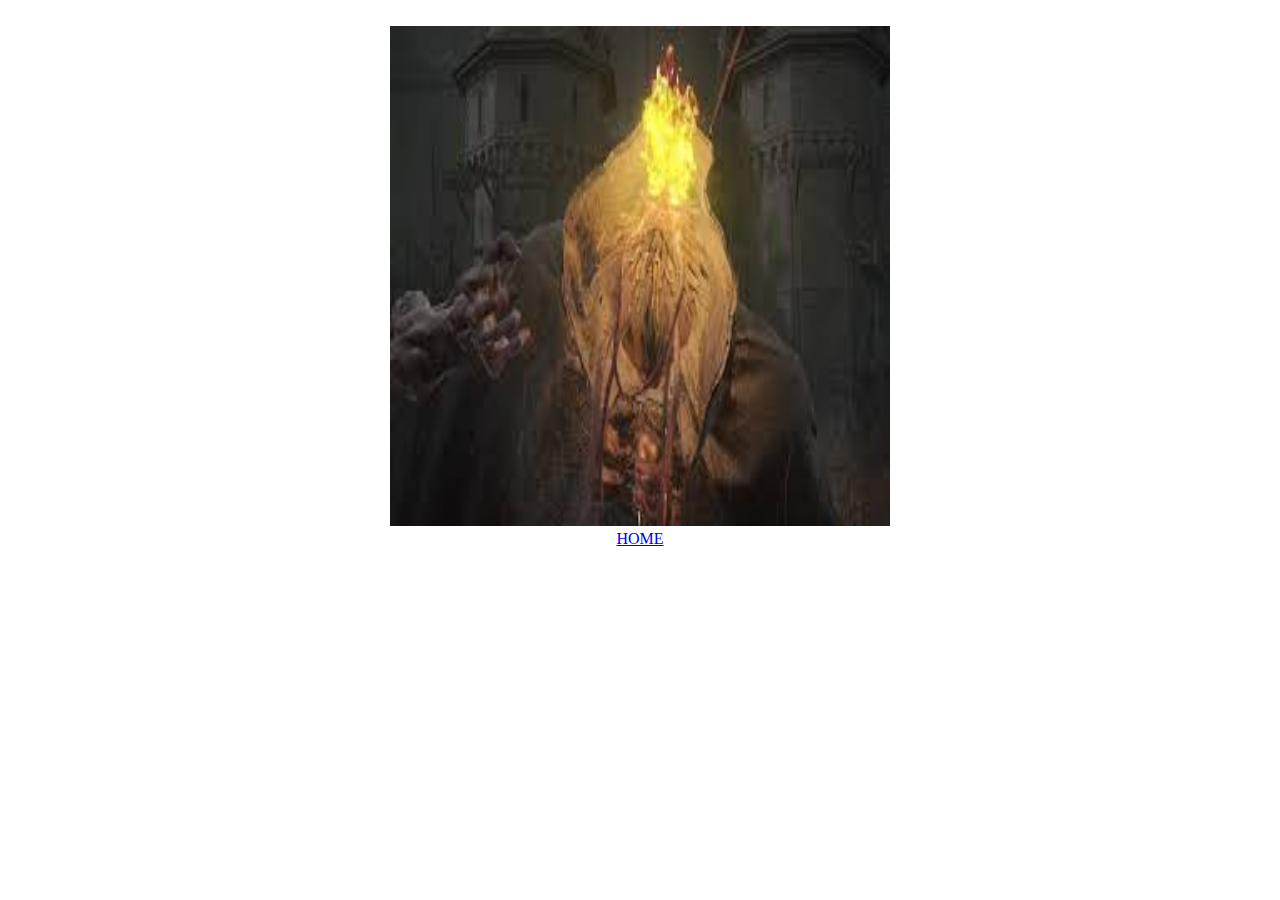
<file: candle.html>
<!DOCTYPE html>
<html lang="en" dir="ltr">
  <head>
    <meta charset="utf-8">
    <title></title>
  </head>
  <body>
    <center>
      <br>
    <a href="gideon.html"><img src="images/candle.jpg" alt="" height = "500" width = "500">
    <br>
    <a href="index.html">HOME</a>
  </body>
</html>
</file>
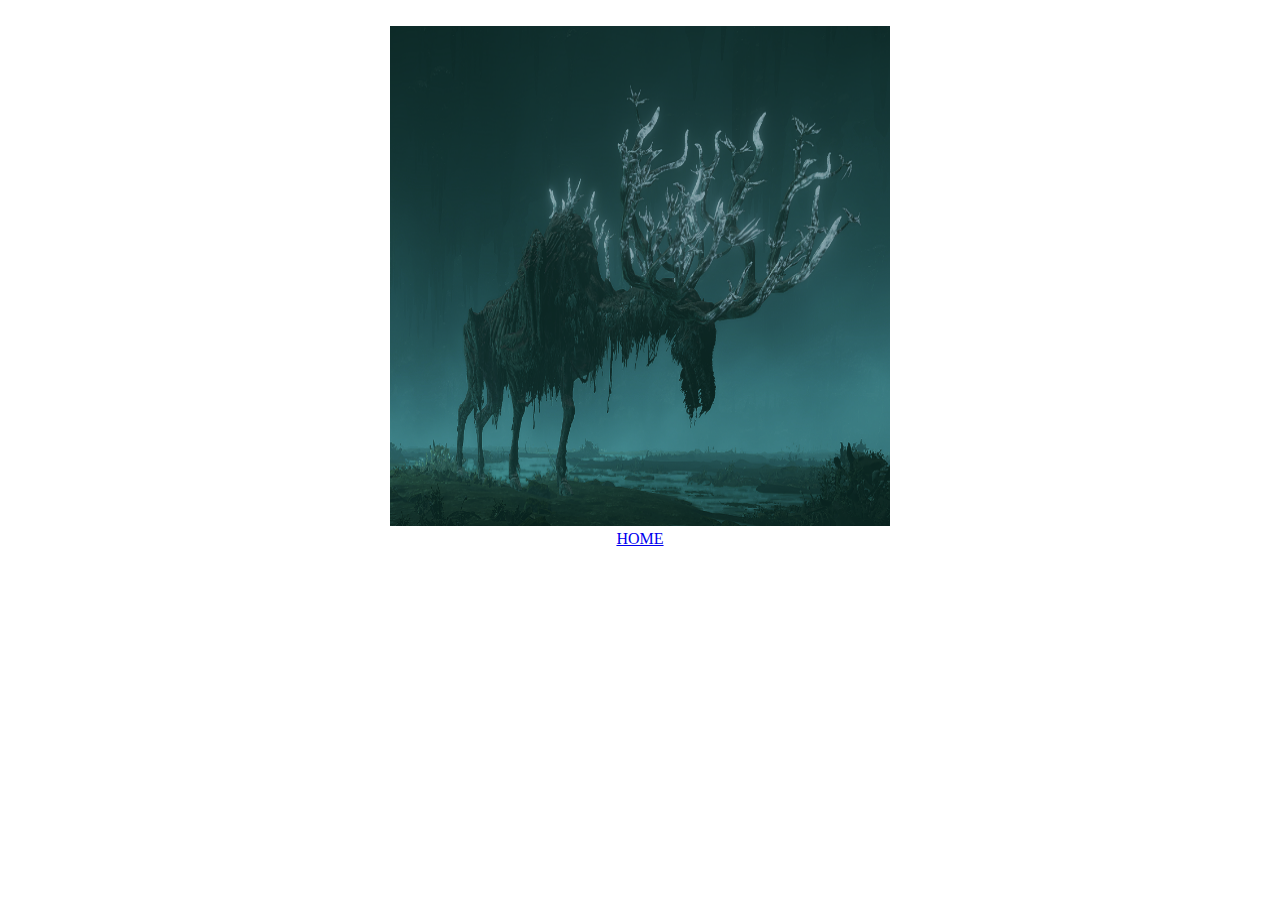
<file: deer.html>
<!DOCTYPE html>
<html lang="en" dir="ltr">
  <head>
    <meta charset="utf-8">
    <title></title>
  </head>
  <body>
    <center>
      <br>
    <a href="lion.html"><img src="images/deer.jpg" alt="" height = "500" width = "500">
    <br>
    <a href="index.html">HOME</a>
  </body>
</html>
</file>
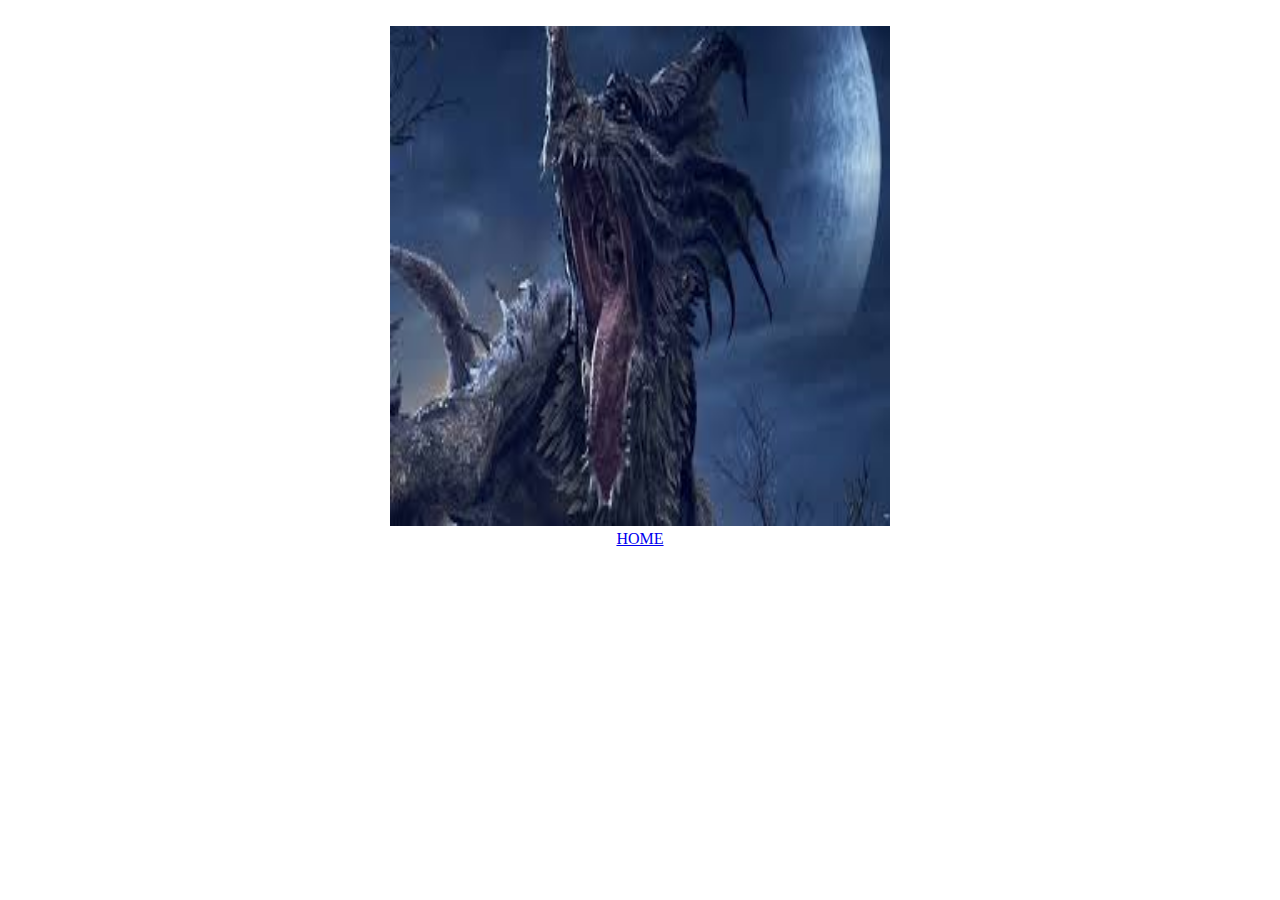
<file: dragon.html>
<!DOCTYPE html>
<html lang="en" dir="ltr">
  <head>
    <meta charset="utf-8">
    <title></title>
  </head>
  <body>
    <center>
      <br>
    <a href="elden.html"><img src="images/dragon.jpg" alt="" height = "500" width = "500">
    <br>
    <a href="index.html">HOME</a>
  </body>
</html>
</file>
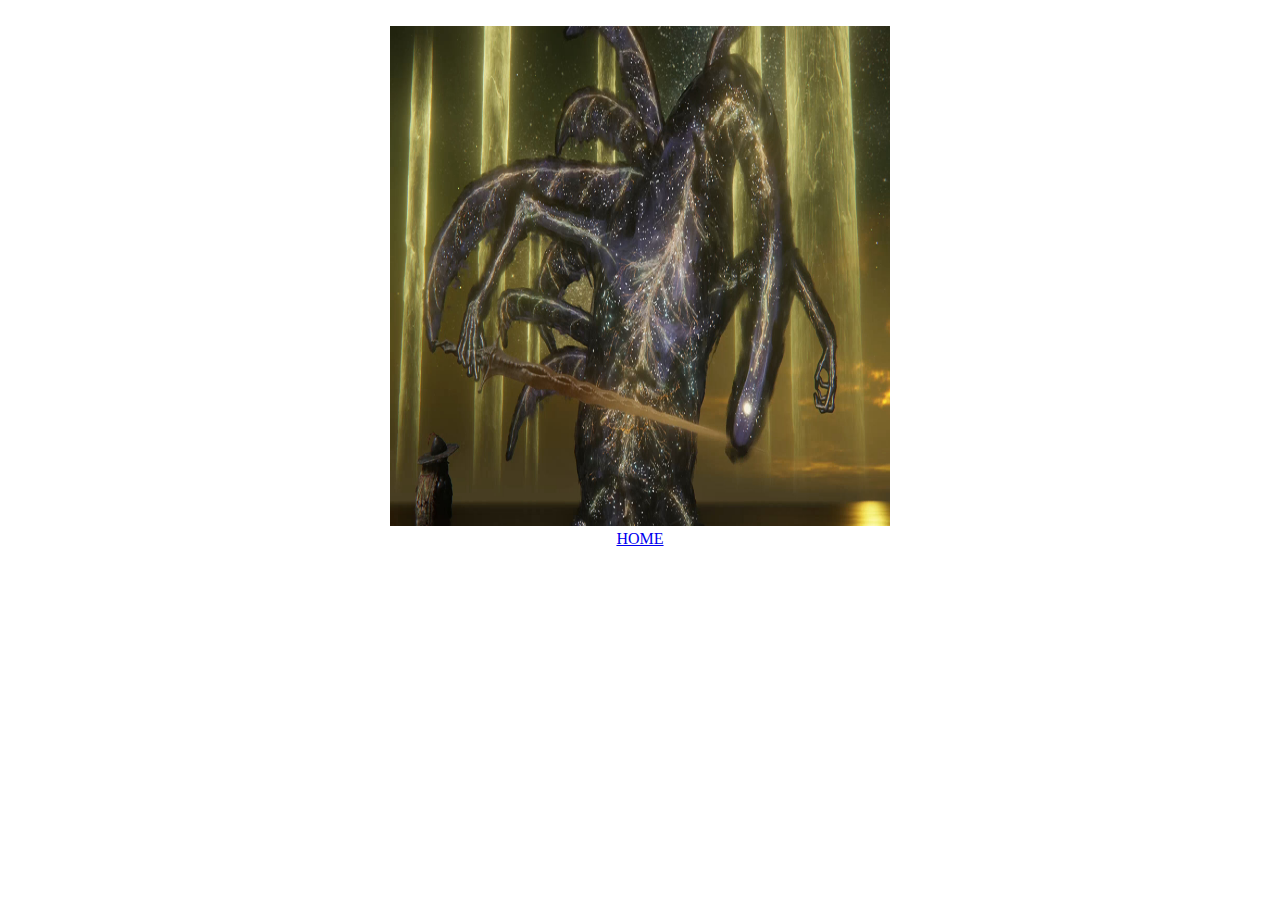
<file: elden.html>
<!DOCTYPE html>
<html lang="en" dir="ltr">
  <head>
    <meta charset="utf-8">
    <title></title>
  </head>
  <body>
    <center>
      <br>
    <a href="morgot.html"><img src="images/elden.jpg" alt="" height = "500" width = "500">
    <br>
    <a href="index.html">HOME</a>
  </body>
</html>
</file>
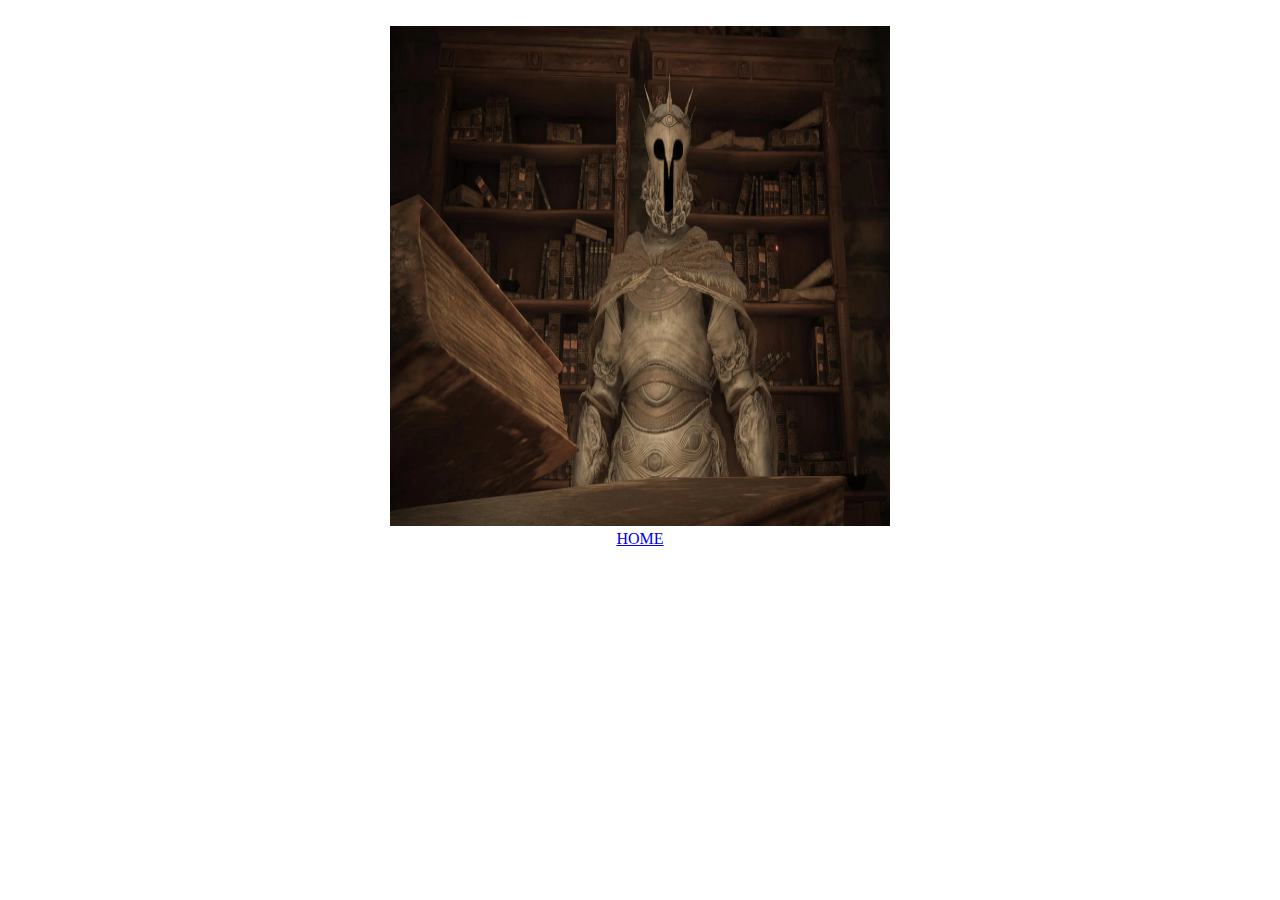
<file: gideon.html>
<!DOCTYPE html>
<html lang="en" dir="ltr">
  <head>
    <meta charset="utf-8">
    <title></title>
  </head>
  <body>
    <center>
      <br>
    <a href="malenia.html"><img src="images/gideon.jpg" alt="" height = "500" width = "500">
    <br>
    <a href="index.html">HOME</a>
  </body>
</html>
</file>
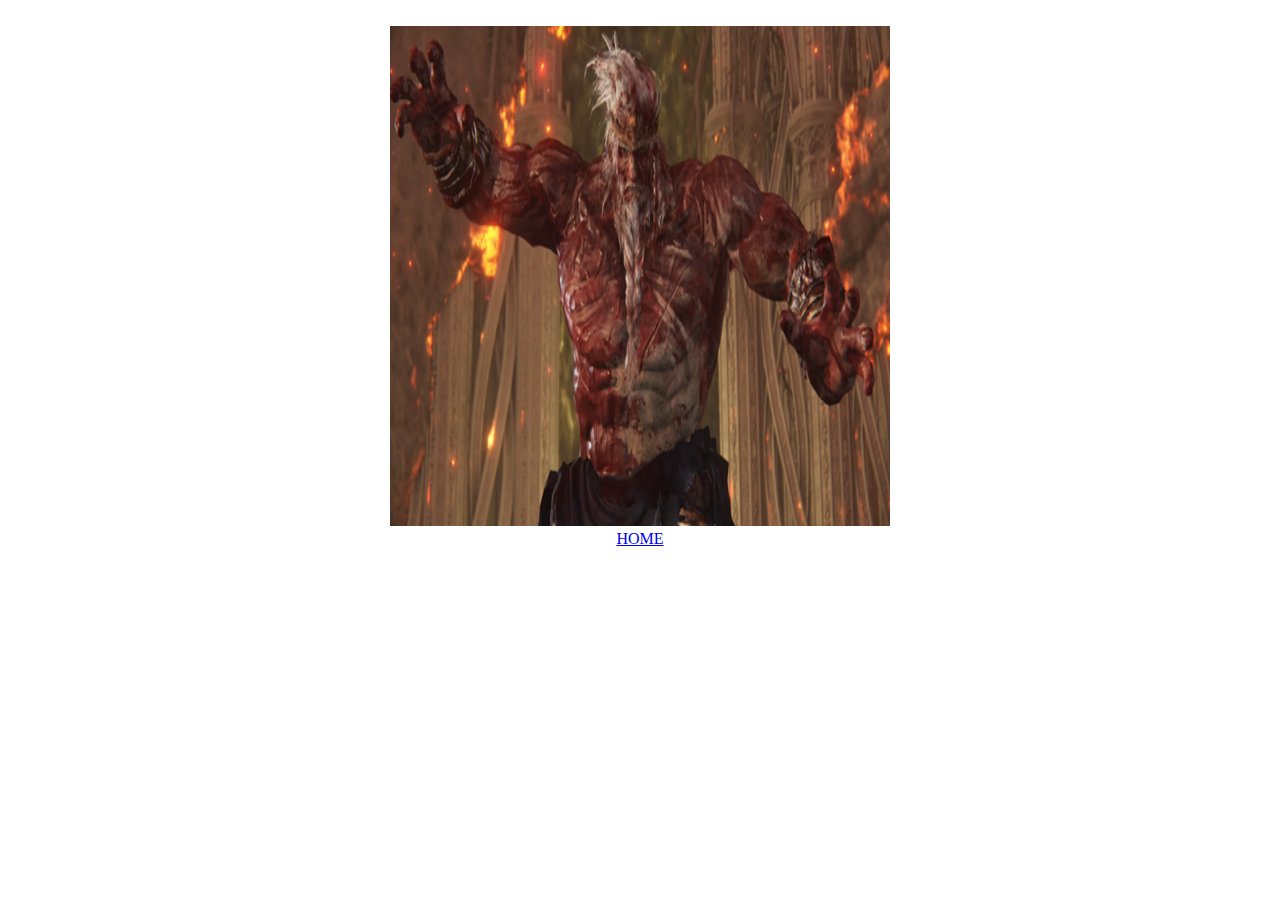
<file: godfrey.html>
<!DOCTYPE html>
<html lang="en" dir="ltr">
  <head>
    <meta charset="utf-8">
    <title></title>
  </head>
  <body>
    <center>
      <br>
    <a href="deer.html"><img src="images/godfrey.jpg" alt="" height = "500" width = "500">
    <br>
    <a href="index.html">HOME</a>
  </body>
</html>
</file>
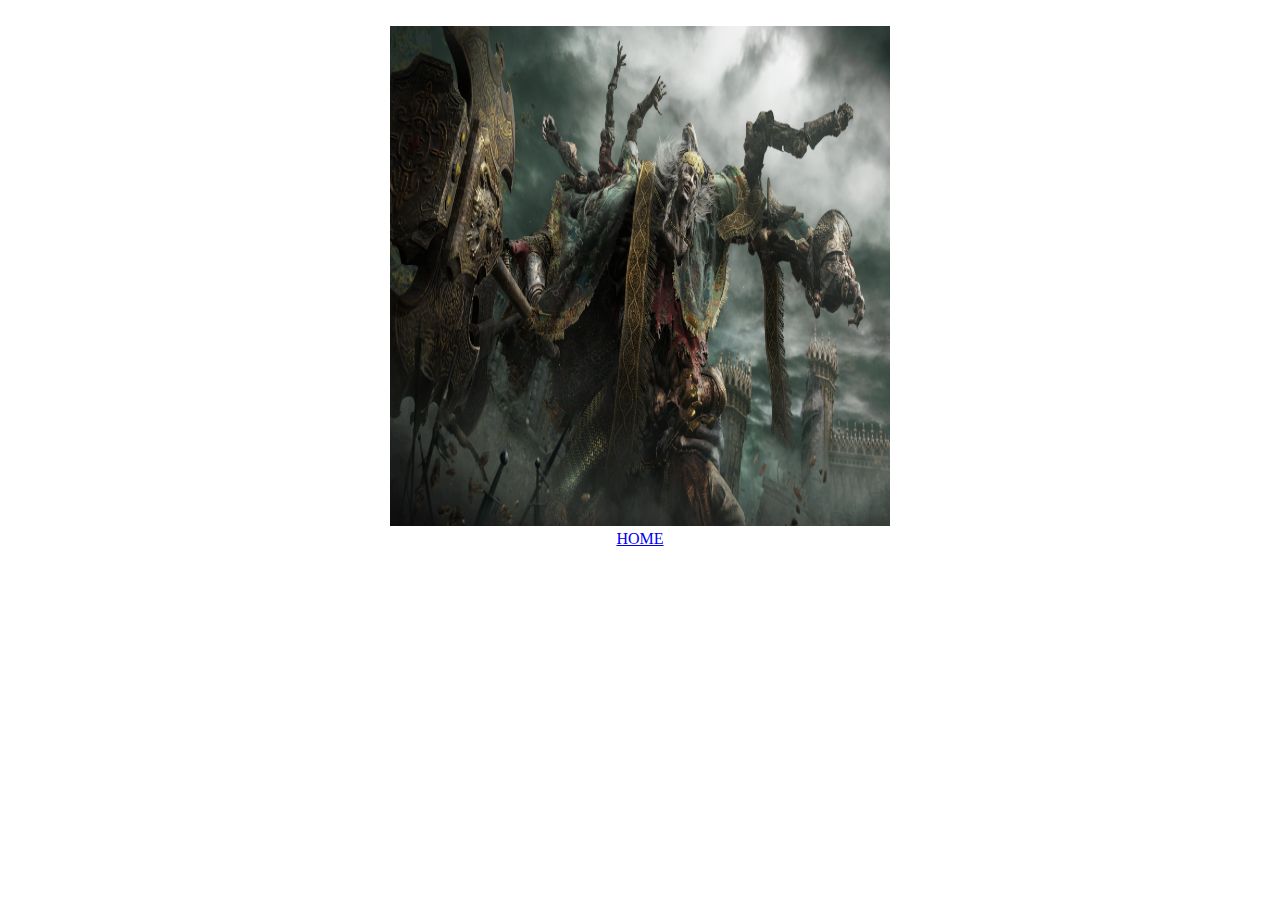
<file: godrick.html>
<!DOCTYPE html>
<html lang="en" dir="ltr">
  <head>
    <meta charset="utf-8">
    <title></title>
  </head>
  <body>
    <center>
      <br>
    <a href="godfrey.html"><img src="images/godrick.jpg" alt="" height = "500" width = "500">
    <br>
    <a href="index.html">HOME</a>
  </body>
</html>
</file>
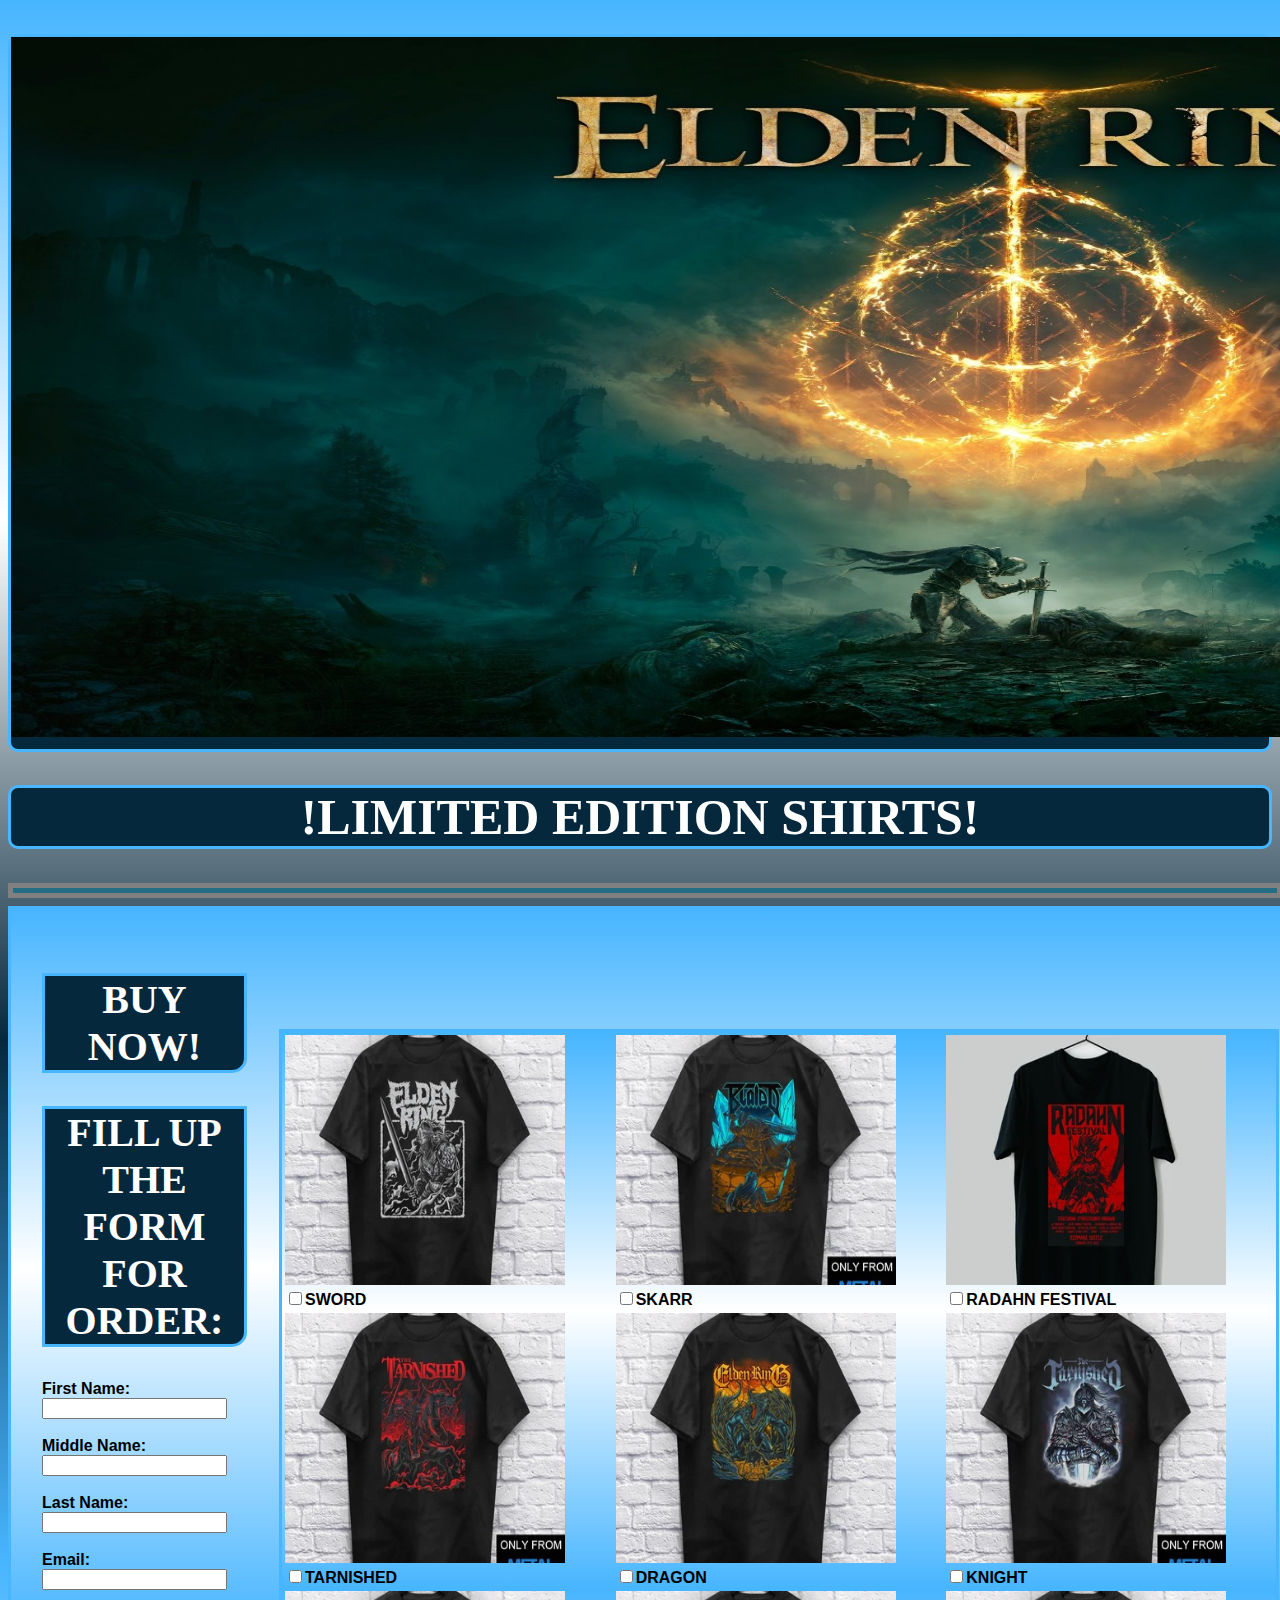
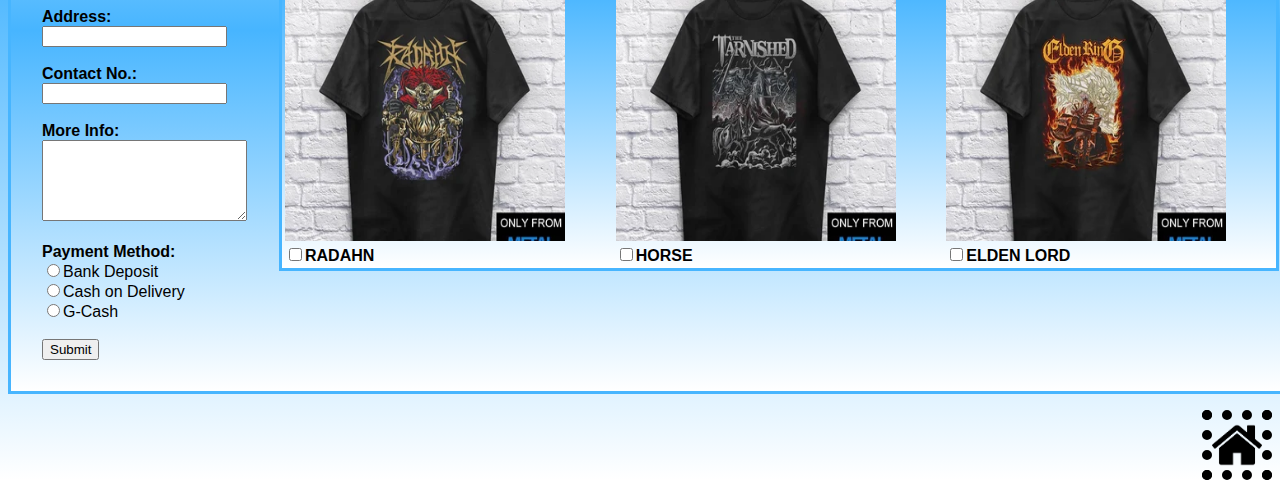
<file: index2.html>
<!DOCTYPE html>
<html lang="en" dir="ltr">

<head>

<link rel="stylesheet" type="text/css" href="form.css">

</head>

<body>
  <meta charset="utf-8">
  <title>ELDEN RING SHOP</title>
  <table cellspacing="30">




    <center>
      <h1><img class="class1" src="images/header.jpg" width="2000" height="700"></h1>





      <h1>
        !LIMITED EDITION SHIRTS!
      </h1>
      <hr>
    </center>
    </thead>

    <tbody>
      <tr>
        <td>

          <h2>BUY NOW!</h2>


          <h2>FILL UP THE FORM FOR ORDER:</h2>
          <form action="mailto:mrjmiranda.mnl@eac.edu.ph" method="post" enctype="text/plain">

            <label><strong>First Name:</strong></label><br>
            <input type="text" name="First Name" value=""><br><br>
            <label><strong>Middle Name:</strong></label><br>
            <input type="text" name="Middle Name" value=""><br><br>
            <label><strong>Last Name:</strong></label><br>
            <input type="text" name="Last Name" value=""><br><br>
            <label><strong>Email:</strong></label><br>
            <input type="Email" name="Email" value=""><br><br>
            <label><strong>Address:</strong></label><br>
            <input type="text" name="Address" value=""><br><br>
            <label><strong>Contact No.:</strong></label><br>
            <input type="Number" name="Contact No." value=""><br><br>
            <label><strong>More Info:</strong></label><br>
            <textarea rows="5" cols="23" name="More Info" value=""></textarea><br><br>
            <label><strong>Payment Method:</strong></label><br>
            <input type="radio" name="Payment Method" value="Bank Deposit">Bank Deposit<br>
            <input type="radio" name="Payment Method" value="Cash on Delivery">Cash on Delivery<br>
            <input type="radio" name="Payment Method" value="G-Cash">G-Cash<br><br>
            <input type="submit">

        </td>
        <td>
          <table>



            <tbody>
              <tr>
                <td><img class="item" src="images/merch.png" width="280" height="250"><br><input type="checkbox" name="SWORD" value="free size"><strong>SWORD</strong></td>
                <td><img class="item" src="images/merch9.png" width="280" height="250"><br><input type="checkbox" name="SKARR" value="free size"><strong>SKARR</strong></td>
                <td><img class="item" src="images/merch2.png" width="280" height="250"><br><input type="checkbox" name="RADAHN FESTIVAL" value="free size"><strong>RADAHN FESTIVAL</strong></td>
              </tr>
              <tr>
                <td><img class="item" src="images/merch3.png" width="280" height="250"><br><input type="checkbox" name="TARNISHED" value="free size"><strong>TARNISHED</strong></td>
                <td><img class="item" src="images/merch4.png" width="280" height="250"><br><input type="checkbox" name="DRAGON" value="free size"><strong>DRAGON</strong></td>
                <td><img class="item" src="images/merch5.png" width="280" height="250"><br><input type="checkbox" name="KNIGHT" value="free size"><strong>KNIGHT</strong></td>
              </tr>
              <tr>
                <td><img class="item" src="images/merch6.png" width="280" height="250"><br><input type="checkbox" name="RADAHN" value="free size"><strong>RADAHN</strong></td>
                <td><img class="item" src="images/merch7.png" width="280" height="250"><br><input type="checkbox" name="HORSE" value="free size"><strong>HORSE</strong></td>
                <td><img class="item" src="images/merch8.png" width="280" height="250"><br><input type="checkbox" name="ELDEN LORD" value="free size"><strong>ELDEN LORD</strong></td>

              </tr>
            </tbody>
          </table>
        </td>
      </tr>
    </tbody>
  </table>
</form>







  <p>
    <a href="index.html"> <img class="home" src="images/home.png" alt="Thumbnails" width="60" length="60"></a>
  </p>



</body>

</html>
</file>
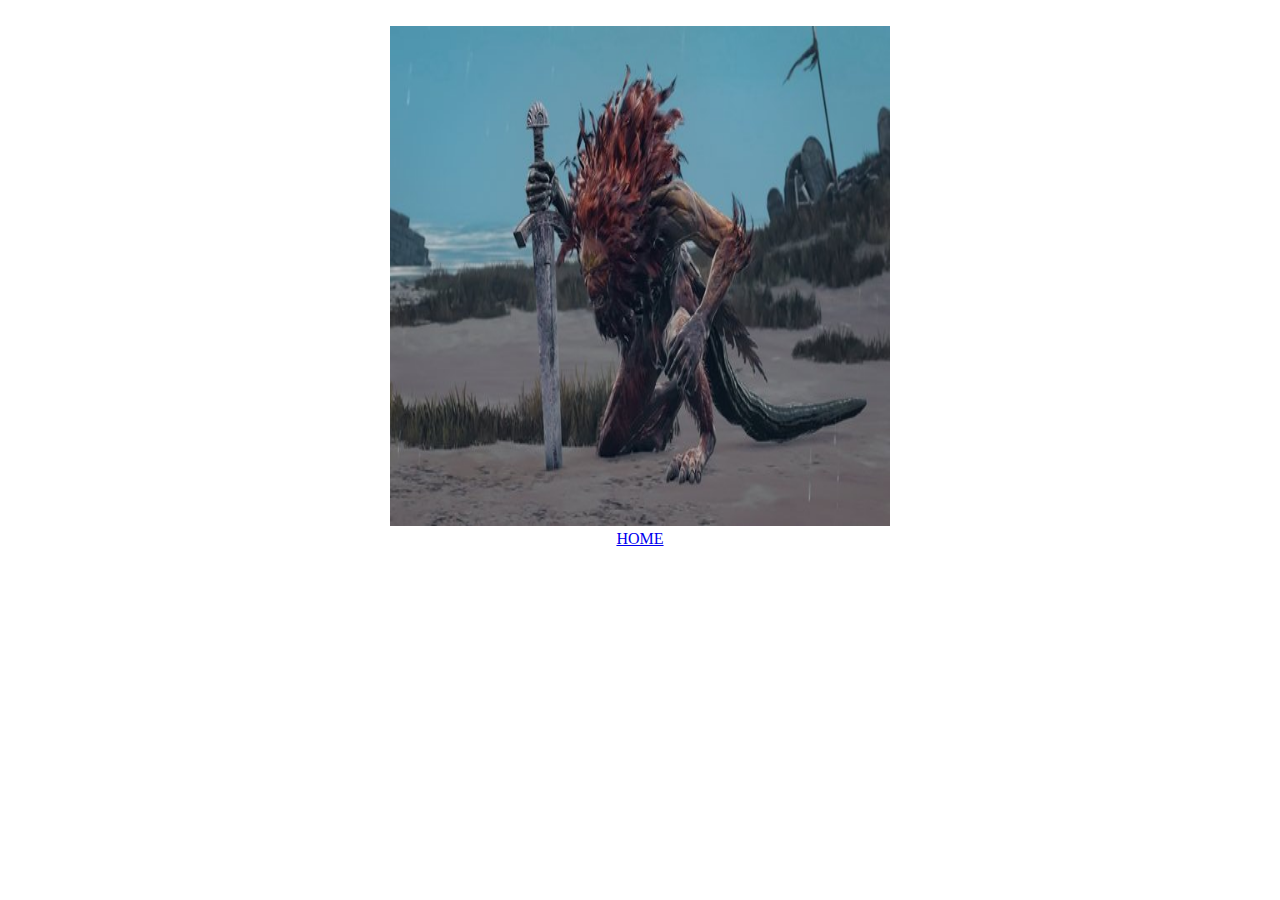
<file: lion.html>
<!DOCTYPE html>
<html lang="en" dir="ltr">
  <head>
    <meta charset="utf-8">
    <title></title>
  </head>
  <body>
    <center>
      <br>
    <a href="candle.html"><img src="images/lion.jpg" alt="" height = "500" width = "500">
    <br>
    <a href="index.html">HOME</a>
  </body>
</html>
</file>
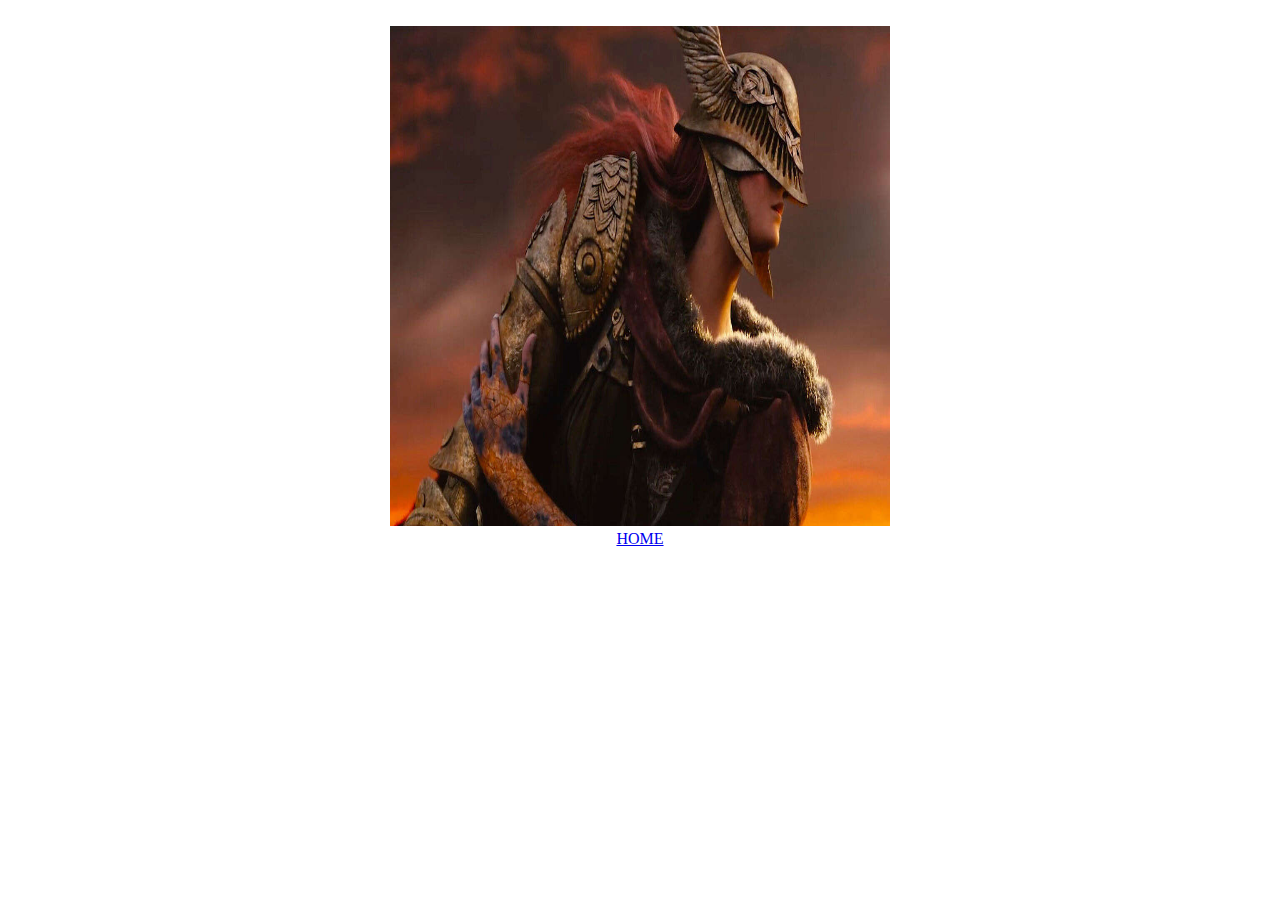
<file: malenia.html>
<!DOCTYPE html>
<html lang="en" dir="ltr">
  <head>
    <meta charset="utf-8">
    <title></title>
  </head>
  <body>
    <center>
      <br>
  <a href="radan.html"><img src="images/malenia.jpg" alt="" height = "500" width = "500">
    <br>
    <a href="index.html">HOME</a>
  </body>
</html>
</file>
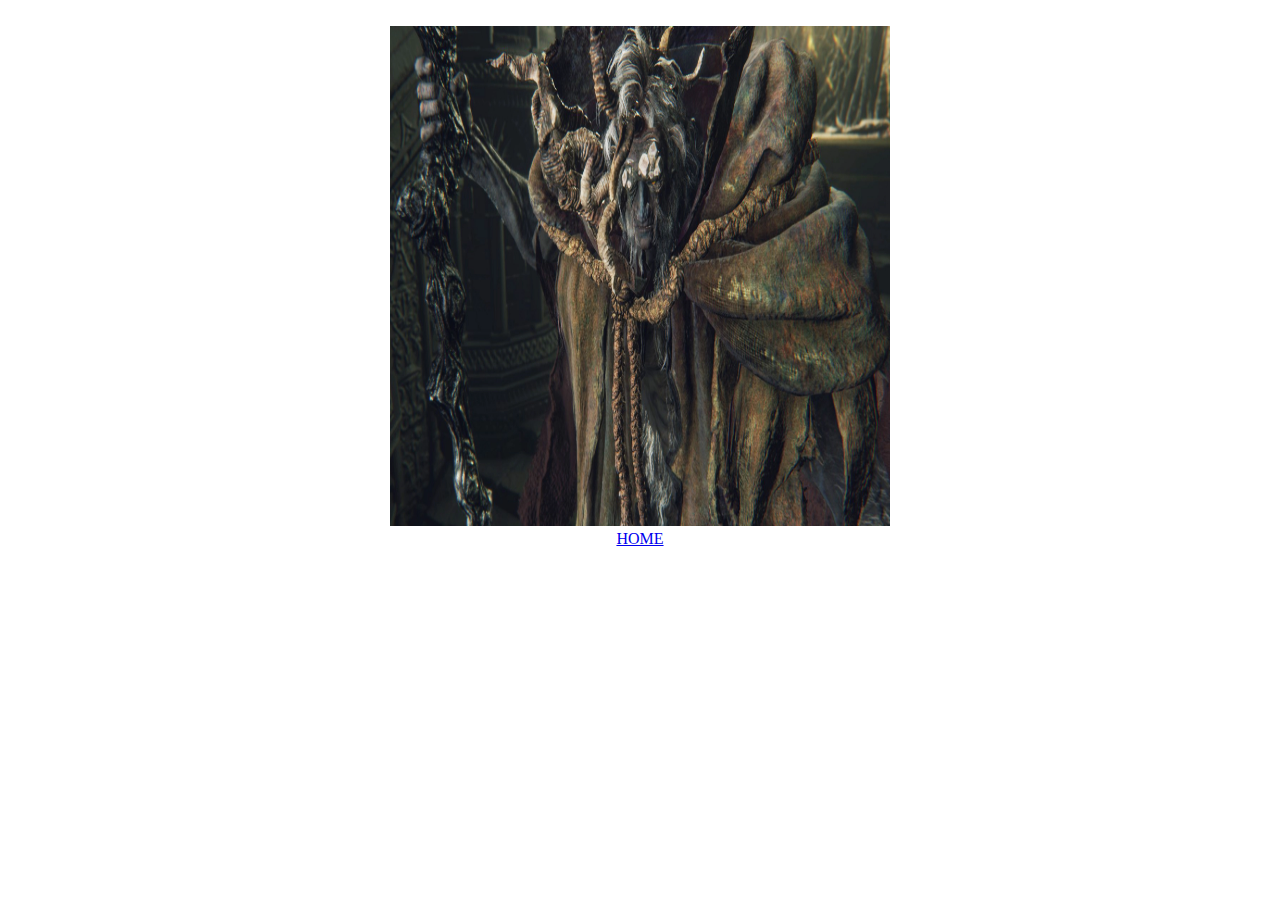
<file: morgot.html>
<!DOCTYPE html>
<html lang="en" dir="ltr">
  <head>
    <meta charset="utf-8">
    <title></title>
  </head>
  <body>
    <center>
      <br>
    <a href="redwolf.html"><img src="images/morgot.jpg" alt="" height = "500" width = "500">
    <br>
    <a href="index.html">HOME</a>
  </body>
</html>
</file>
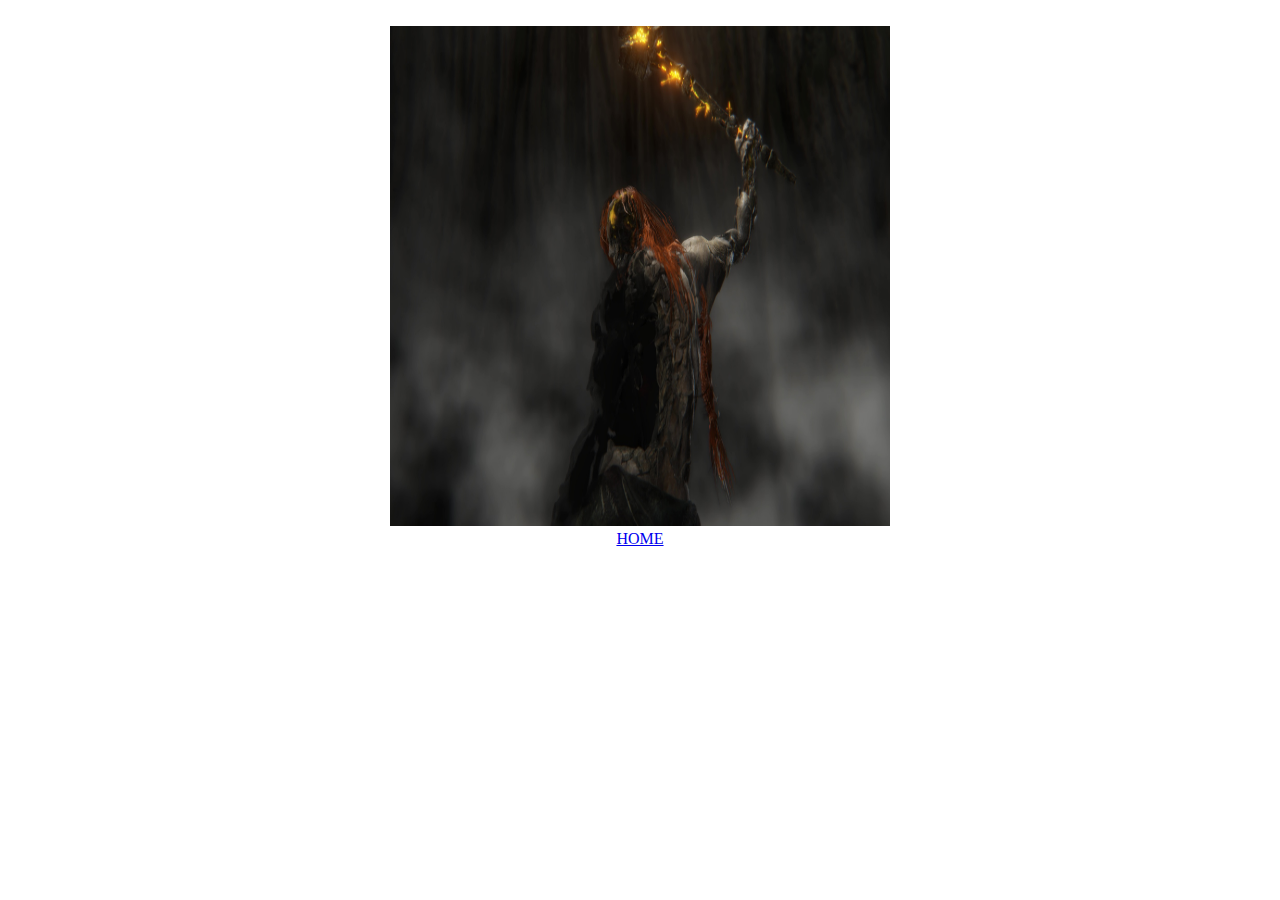
<file: radagon.html>
<!DOCTYPE html>
<html lang="en" dir="ltr">
  <head>
    <meta charset="utf-8">
    <title></title>
  </head>
  <body>
    <center>
      <br>
    <a href="rennala.html"><img src="images/radagon.jpg" alt="" height = "500" width = "500">
    <br>
    <a href="index.html">HOME</a>
  </body>
</html>
</file>
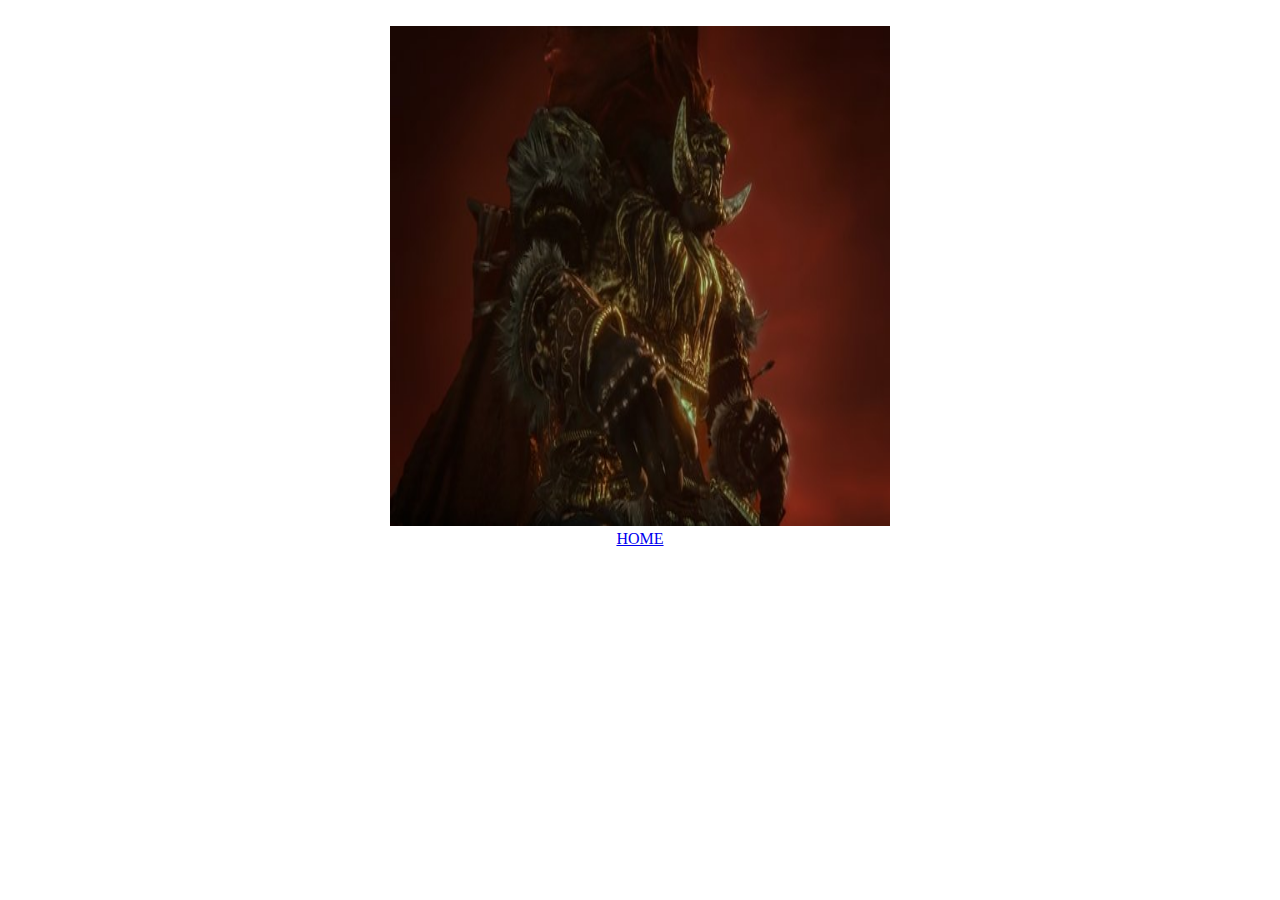
<file: radan.html>
<!DOCTYPE html>
<html lang="en" dir="ltr">
  <head>
    <meta charset="utf-8">
    <title></title>
  </head>
  <body>
    <center>
      <br>
    <a href="radagon.html"><img src="images/radan.jpg" alt="" height = "500" width = "500">
    <br>
    <a href="index.html">HOME</a>
  </body>
</html>
</file>
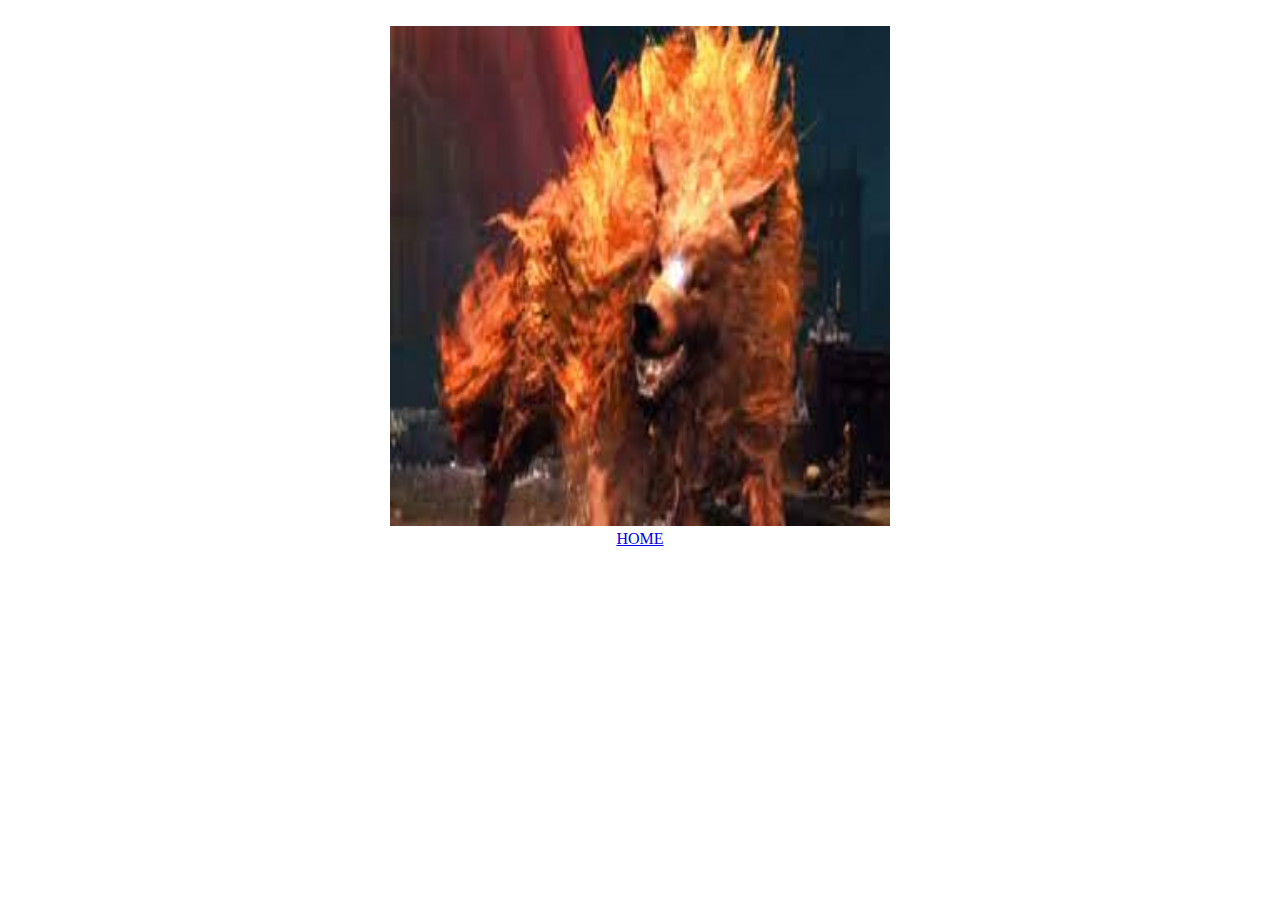
<file: redwolf.html>
<!DOCTYPE html>
<html lang="en" dir="ltr">
  <head>
    <meta charset="utf-8">
    <title></title>
  </head>
  <body>
    <center>
      <br>
    <a href="godrick.html"><img src="images/redwolf.jpg" alt="" height = "500" width = "500">
    <br>
    <a href="index.html">HOME</a>
  </body>
</html>
</file>
<file: form.css>
body{
background-image: linear-gradient(#47B5FF, white, #06283D, #47B5FF, white);

}

hr{

  background-color:#256D85;
  width: 100%;
  height: 5px;

  border-style: solid;
  border-width: 5px;



}




  h1{
    font-family: georgia;
    font-weight: bold;
    border-style: solid ;
    border-color:#47B5FF;
    border-radius: 10px;

    background-color:#06283D;
    color: white;
    font-size: 50px;
    text-align: center;
  }


  h2{
    font-family: georgia;
    font-weight: bold;
    border-style: solid ;
    border-color:#47B5FF;
    border-bottom-right-radius: 15px;

    background-color:#06283D;
    font-size: 40px;
    color: white;
    text-align: center;
  }




table{
  height: 400px;
  width: 1000px;
  font-family: helvetica;
  border-style: solid ;
  border-color:#47B5FF;
background-image: linear-gradient(#47B5FF, white, #47B5FF, white);
}




.home {
  height: 50px;
  width: 50px;
  float: right;
  border-style: dotted;
  border-width: 10px;
  border-color: black;
}


.item:hover{
  height: 300px;
  width: 300px;
}
</file>
